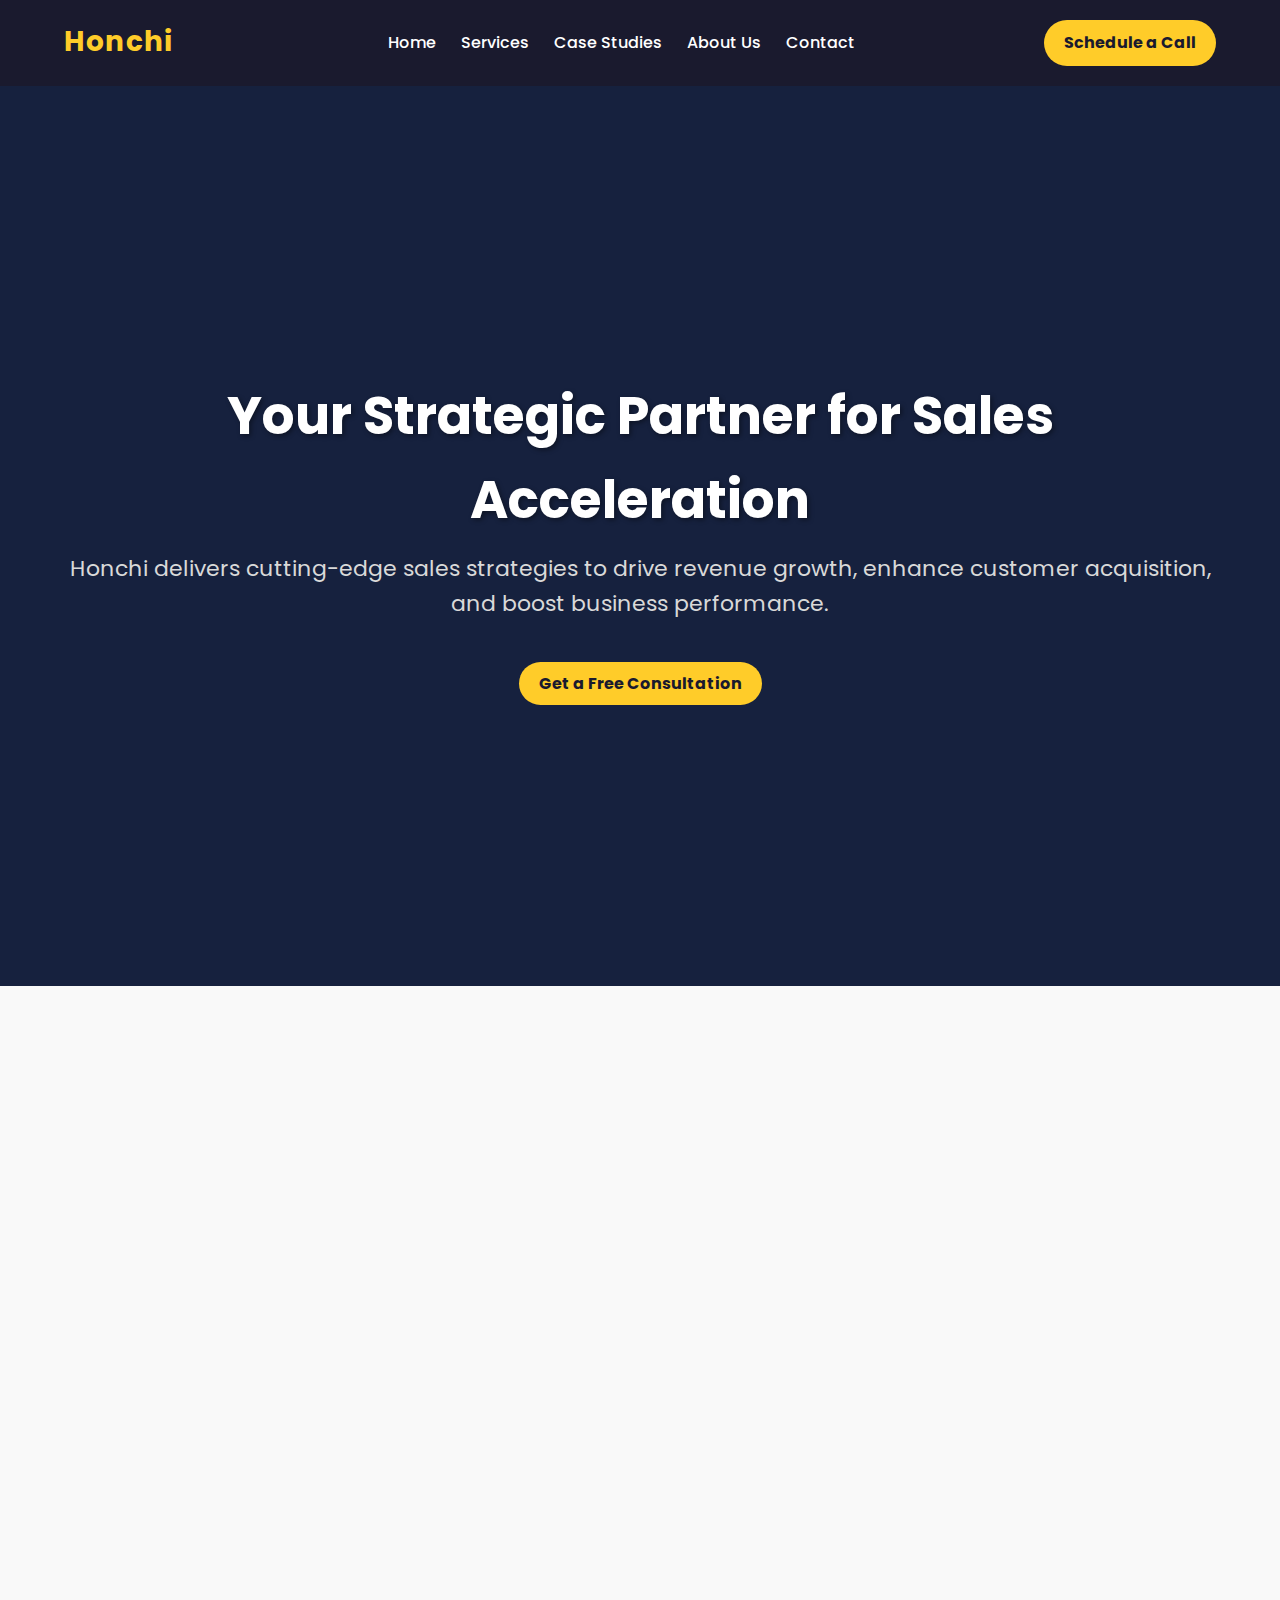
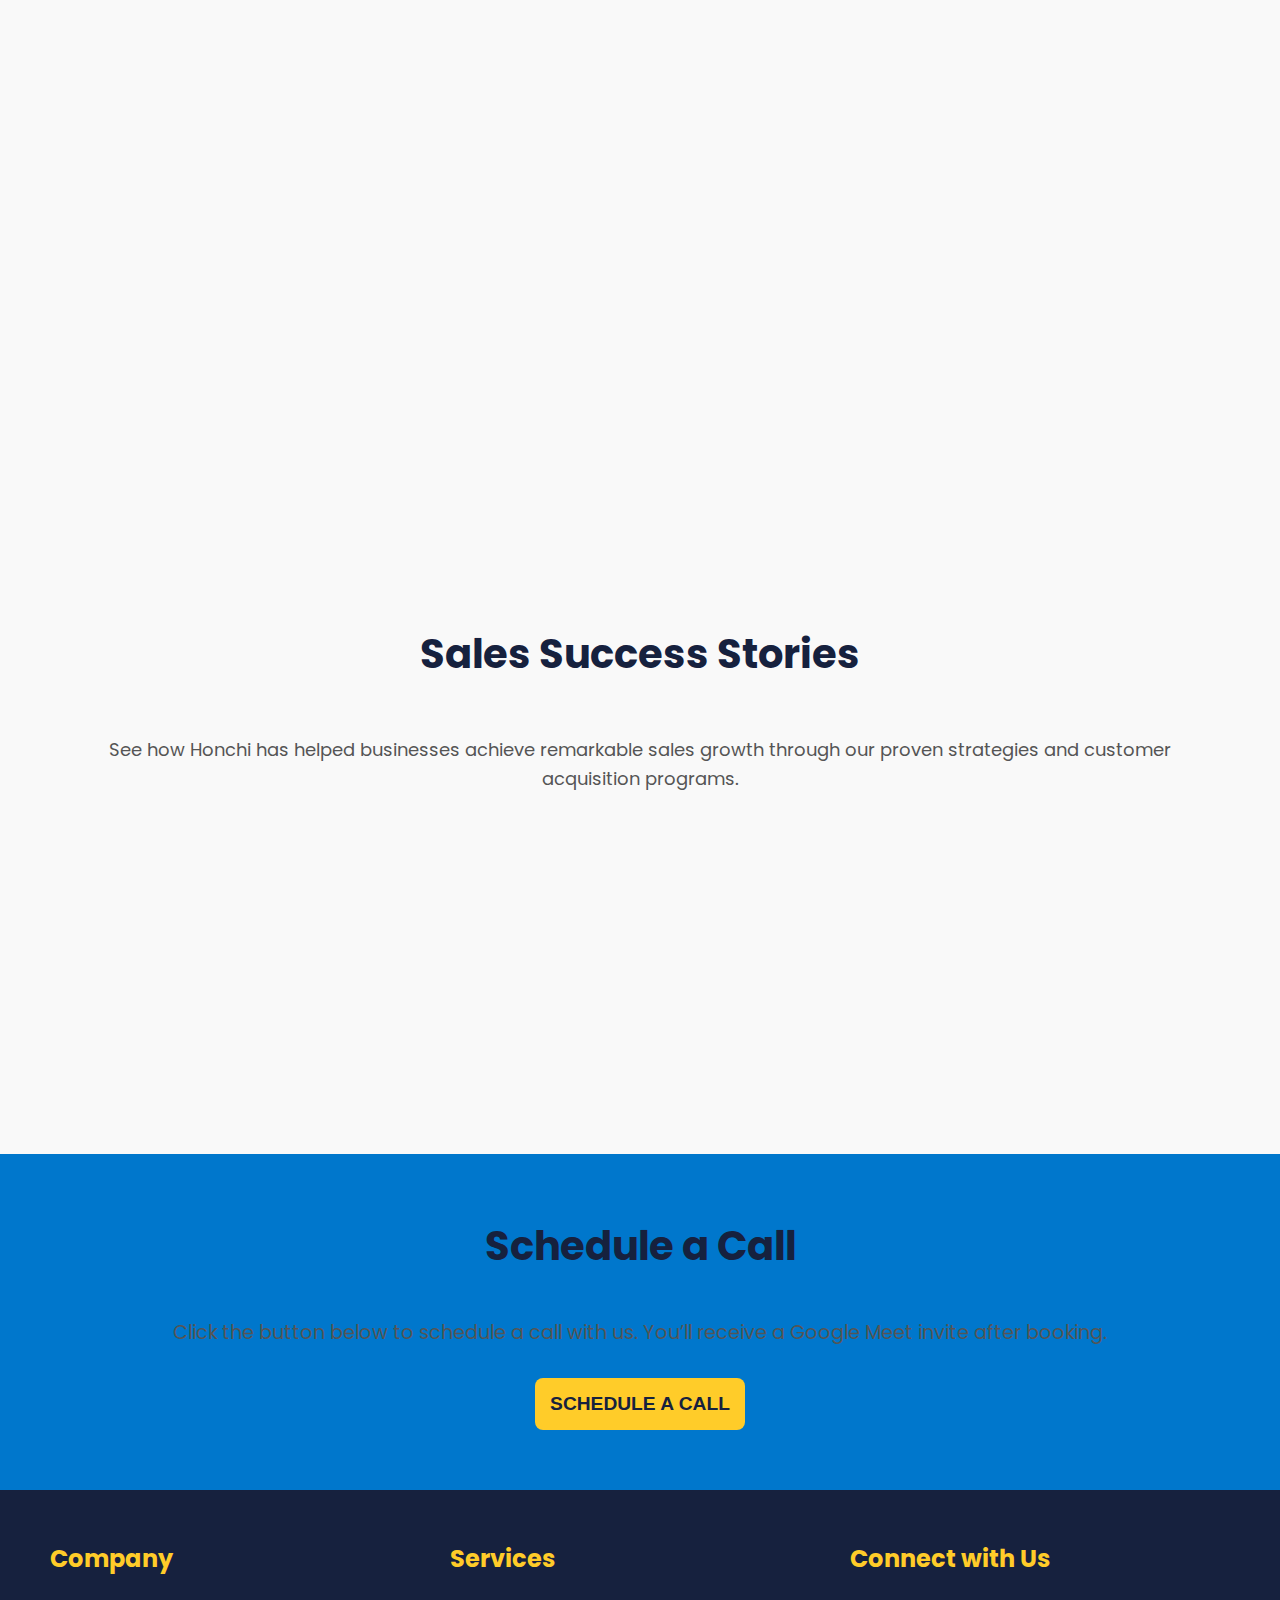
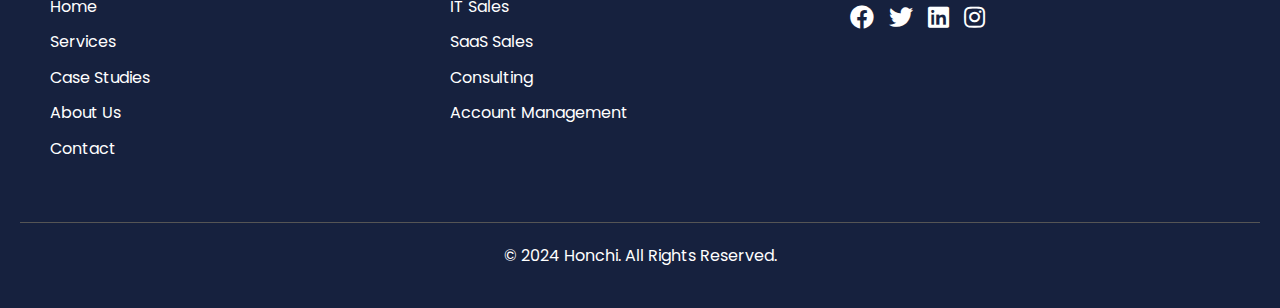
<file: index.html>
<!DOCTYPE html>
<html lang="en">
<head>
    <meta charset="UTF-8">
    <meta name="viewport" content="width=device-width, initial-scale=1.0">
    <meta name="description" content="Honchi offers tailored sales strategies to accelerate revenue growth and customer acquisition. Partner with us to boost your sales performance.">
    <meta name="keywords" content="sales strategy, customer acquisition, revenue growth, business growth, sales consulting, Honchi">
    <meta name="author" content="Honchi">
    <meta name="robots" content="index, follow">
    <meta property="og:title" content="Honchi - Sales Acceleration Experts">
    <meta property="og:description" content="Honchi delivers cutting-edge sales strategies to drive revenue growth, enhance customer acquisition, and boost business performance.">
    <meta property="og:image" content="https://honchi.netlify.app/assets/honchi-logo.png">
    <meta property="og:url" content="https://honchi.netlify.app/">
    
    <!-- Favicon -->
    <link rel="icon" href="favicon.ico" type="image/x-icon">
    
    <!-- Font Awesome for Icons -->
    <link href="https://cdnjs.cloudflare.com/ajax/libs/font-awesome/5.15.4/css/all.min.css" rel="stylesheet">
    <link href="https://fonts.googleapis.com/css2?family=Poppins:wght@400;500;600&display=swap" rel="stylesheet">
    <link rel="stylesheet" href="styles.css">
    <link href="https://cdn.jsdelivr.net/npm/aos@2.3.1/dist/aos.css" rel="stylesheet">

    <style>
        /* Global Styles */
        body {
            font-family: 'Poppins', sans-serif;
            margin: 0;
            padding: 0;
            background-color: #f9f9f9;
            color: #333;
        }

        /* Contact Us Section */
        .contact {
            background-color: #0077cc;
            color: white;
            padding: 60px 20px;
            text-align: center;
        }

        .contact h2 {
            font-size: 2.5rem;
            margin-bottom: 40px;
        }

        .contact p {
            font-size: 1.2rem;
            margin-bottom: 30px;
        }

        .contact button {
            padding: 15px;
            background-color: #ffcc29;
            border: none;
            color: #16213e;
            font-weight: bold;
            font-size: 1.2rem;
            border-radius: 8px;
            cursor: pointer;
            transition: background-color 0.3s ease;
            text-transform: uppercase;
        }

        .contact button:hover {
            background-color: #ffa500;
        }

        /* Footer Section */
        footer {
            background-color: #16213e;
            color: white;
            padding: 40px 20px;
        }

        .footer-container {
            max-width: 1200px;
            margin: 0 auto;
            display: flex;
            flex-wrap: wrap;
            justify-content: space-between;
        }

        .footer-box {
            flex: 1;
            min-width: 250px;
            margin: 10px;
        }

        .footer-box h3 {
            font-size: 1.5rem;
            color: #ffcc29;
            margin-bottom: 15px;
        }

        .footer-box ul {
            list-style: none;
            padding: 0;
        }

        .footer-box ul li {
            margin-bottom: 10px;
        }

        .footer-box ul li a {
            color: white;
            text-decoration: none;
            font-size: 1rem;
            transition: color 0.3s ease;
        }

        .footer-box ul li a:hover {
            color: #ffcc29;
        }

        .footer-socials {
            display: flex;
            gap: 15px;
            margin-top: 20px;
        }

        .footer-socials a {
            color: white;
            font-size: 1.5rem;
            transition: color 0.3s ease;
        }

        .footer-socials a:hover {
            color: #ffcc29;
        }

        .footer-bottom {
            text-align: center;
            margin-top: 40px;
            padding-top: 20px;
            border-top: 1px solid #555;
        }

        /* Responsive */
        @media (max-width: 768px) {
            .footer-container {
                flex-direction: column;
                text-align: center;
            }

            .footer-box {
                margin-bottom: 20px;
            }
        }
    </style>
</head>
<body>
    <!-- Header Section -->
    <header>
        <div class="logo">
            <h1>Honchi</h1>
        </div>
        <nav>
            <ul>
                <li><a href="#home">Home</a></li>
                <li><a href="#services">Services</a></li>
                <li><a href="#case-studies">Case Studies</a></li>
                <li><a href="#about">About Us</a></li>
                <li><a href="#contact">Contact</a></li>
            </ul>
        </nav>
        <a href="#contact" class="cta">Schedule a Call</a>
    </header>

    <!-- Hero Section -->
    <section id="home" class="hero">
        <div class="hero-img-container">
            <h1>Your Strategic Partner for Sales Acceleration</h1>
            <p>Honchi delivers cutting-edge sales strategies to drive revenue growth, enhance customer acquisition, and boost business performance.</p>
            <a href="#contact" class="cta">Get a Free Consultation</a>
        </div>
    </section>

    <!-- Services Section -->
    <section id="services" class="services" data-aos="fade-up">
        <h2>Our Sales-Driven Solutions</h2>
        <p>At Honchi, we focus on delivering powerful sales strategies that help businesses capture new markets, engage customers, and drive measurable revenue growth.</p>
        <div class="service-cards">
            <div class="card" data-aos="zoom-in">
                <i class="fas fa-chart-line service-icon"></i>
                <h3>Sales Strategy Development</h3>
                <p>We design tailored sales strategies that align with your business goals, driving sustainable revenue growth and market penetration.</p>
            </div>
            <div class="card" data-aos="zoom-in" data-aos-delay="100">
                <i class="fas fa-users service-icon"></i>
                <h3>Customer Acquisition</h3>
                <p>Our customer acquisition programs are designed to attract, engage, and convert prospects into long-term clients for your business.</p>
            </div>
            <div class="card" data-aos="zoom-in" data-aos-delay="200">
                <i class="fas fa-user-tie service-icon"></i>
                <h3>Sales Team Optimization</h3>
                <p>We help optimize your sales team's performance, providing the tools, processes, and training needed to close more deals and drive success.</p>
            </div>
            <div class="card" data-aos="zoom-in" data-aos-delay="300">
                <i class="fas fa-globe service-icon"></i>
                <h3>Market Expansion</h3>
                <p>Honchi specializes in helping businesses break into new markets and expand their presence with targeted sales strategies and market research.</p>
            </div>
        </div>
    </section>

    <!-- Case Studies Section with Circular Cards and Links -->
    <section id="case-studies" class="case-studies">
        <h2>Sales Success Stories</h2>
        <p>See how Honchi has helped businesses achieve remarkable sales growth through our proven strategies and customer acquisition programs.</p>

        <!-- Case Study 1: Emids -->
        <a href="emids-case-study.html" class="case-card" data-aos="fade-up">
            <i class="fas fa-chart-pie case-icon"></i>
            <h3>Emids</h3>
        </a>

        <!-- Case Study 2: AssureCare -->
        <a href="assurecare-case-study.html" class="case-card" data-aos="fade-up" data-aos-delay="100">
            <i class="fas fa-building case-icon"></i>
            <h3>AssureCare</h3>
        </a>

        <!-- Case Study 3: Vimio -->
        <a href="vimio-case-study.html" class="case-card" data-aos="fade-up" data-aos-delay="200">
            <i class="fas fa-briefcase case-icon"></i>
            <h3>Vimio</h3>
        </a>
    </section>

    <!-- Schedule a Call Section -->
    <section id="contact" class="contact">
        <h2>Schedule a Call</h2>
        <p>Click the button below to schedule a call with us. You’ll receive a Google Meet invite after booking.</p>
        <a href="https://cal.com/utkarsh-gupta-honchi" target="_blank">
            <button>Schedule a Call</button>
        </a>
    </section>

    <!-- Footer Section -->
    <footer>
        <div class="footer-container">
            <div class="footer-box">
                <h3>Company</h3>
                <ul>
                    <li><a href="index.html">Home</a></li>
                    <li><a href="#services">Services</a></li>
                    <li><a href="#case-studies">Case Studies</a></li>
                    <li><a href="#about">About Us</a></li>
                    <li><a href="#contact">Contact</a></li>
                </ul>
            </div>
            <div class="footer-box">
                <h3>Services</h3>
                <ul>
                    <li><a href="#">IT Sales</a></li>
                    <li><a href="#">SaaS Sales</a></li>
                    <li><a href="#">Consulting</a></li>
                    <li><a href="#">Account Management</a></li>
                </ul>
            </div>
            <div class="footer-box">
                <h3>Connect with Us</h3>
                <div class="footer-socials">
                    <a href="#"><i class="fab fa-facebook"></i></a>
                    <a href="#"><i class="fab fa-twitter"></i></a>
                    <a href="#"><i class="fab fa-linkedin"></i></a>
                    <a href="#"><i class="fab fa-instagram"></i></a>
                </div>
            </div>
        </div>
        <div class="footer-bottom">
            <p>&copy; 2024 Honchi. All Rights Reserved.</p>
        </div>
    </footer>

    <script src="https://cdn.jsdelivr.net/npm/aos@2.3.1/dist/aos.js"></script>
    <script>
        AOS.init();
    </script>
</body>
</html>
</file>
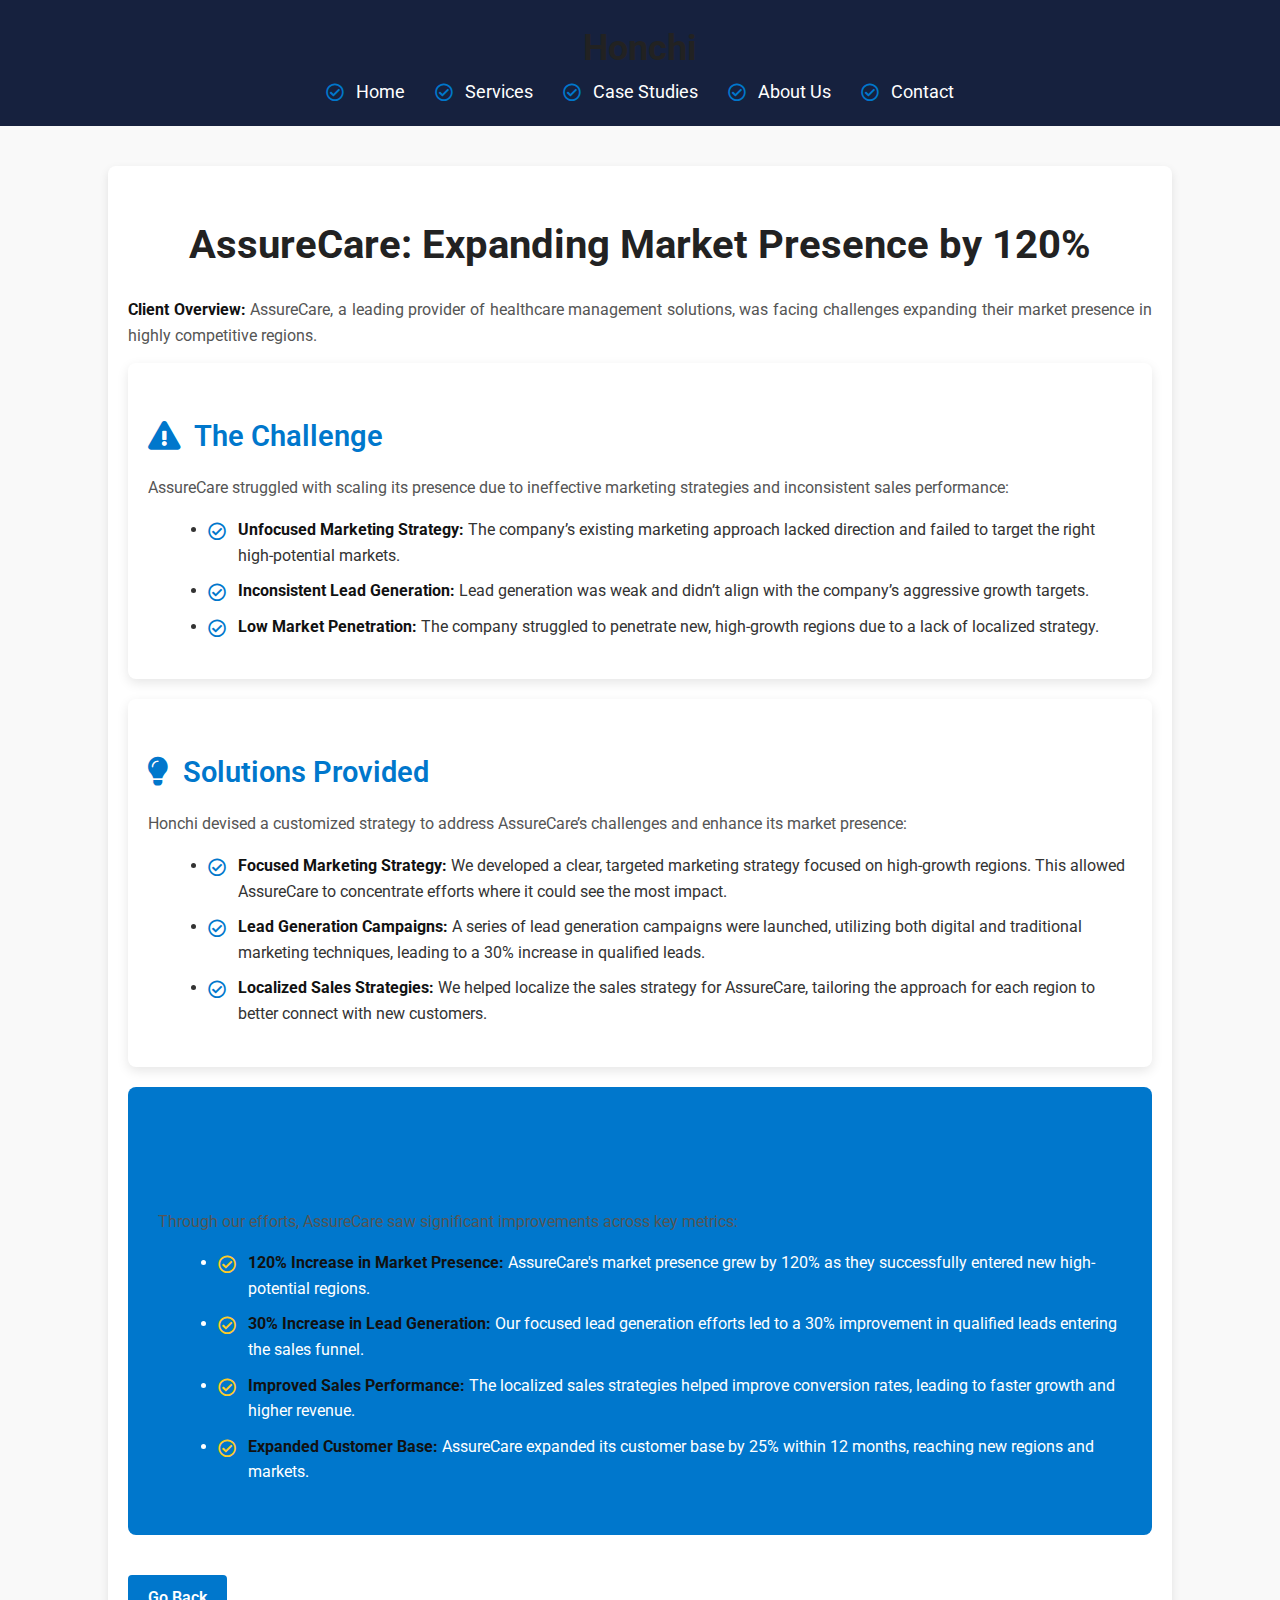
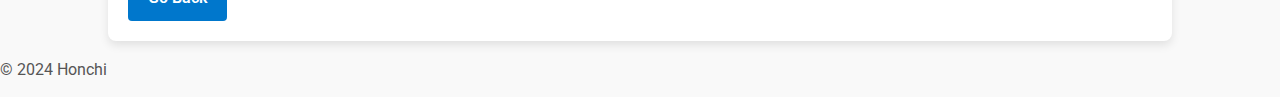
<file: assurecare-case-study.html>
<!DOCTYPE html>
<html lang="en">
<head>
    <meta charset="UTF-8">
    <meta name="viewport" content="width=device-width, initial-scale=1.0">
    <meta name="description" content="Sales Growth Case Study of AssureCare">
    <meta name="keywords" content="AssureCare, Sales Strategy, Revenue Growth">
    <meta name="author" content="Honchi">
    <title>Case Study - AssureCare | Honchi</title>
    <link href="https://cdnjs.cloudflare.com/ajax/libs/font-awesome/5.15.4/css/all.min.css" rel="stylesheet">
    <link href="https://fonts.googleapis.com/css2?family=Roboto:wght@400;500;700&display=swap" rel="stylesheet">
    <style>
        /* Global Styles */
        body {
            font-family: 'Roboto', sans-serif;
            background-color: #f9f9f9;
            margin: 0;
            padding: 0;
            line-height: 1.6;
            color: #333;
        }

        /* Container */
        .container {
            width: 80%;
            max-width: 1200px;
            margin: 0 auto;
            padding: 20px;
            background-color: white;
            box-shadow: 0 4px 10px rgba(0, 0, 0, 0.1);
            border-radius: 8px;
            margin-top: 40px;
        }

        /* Box Section for Depth */
        .box {
            background-color: white;
            box-shadow: 0 4px 12px rgba(0, 0, 0, 0.1);
            border-radius: 8px;
            padding: 20px;
            margin-bottom: 20px;
            transition: transform 0.3s ease, box-shadow 0.3s ease;
        }

        .box:hover {
            transform: translateY(-5px);
            box-shadow: 0 8px 20px rgba(0, 0, 0, 0.15);
        }

        /* Headings */
        h1 {
            font-size: 2.5rem;
            font-weight: 700;
            color: #222;
            margin-bottom: 20px;
            text-align: center;
        }

        h2 {
            font-size: 1.8rem;
            color: #0077cc;
            margin-top: 30px;
            margin-bottom: 10px;
            font-weight: 600;
        }

        h3 {
            font-size: 1.4rem;
            color: #555;
            margin-top: 20px;
            margin-bottom: 10px;
            font-weight: 500;
        }

        /* Paragraphs */
        p {
            font-size: 1rem;
            color: #555;
            margin-bottom: 15px;
            text-align: justify;
        }

        /* Emphasized Text */
        strong {
            color: #111;
        }

        /* Icons */
        i {
            color: #0077cc;
            margin-right: 8px;
        }

        /* List Styles */
        ul {
            margin-left: 20px;
            margin-bottom: 20px;
        }

        ul li {
            margin-bottom: 10px;
            position: relative;
            padding-left: 30px;
        }

        ul li::before {
            content: "\f058"; /* Font Awesome check-circle icon */
            font-family: "Font Awesome 5 Free";
            position: absolute;
            left: 0;
            top: 0;
            color: #0077cc;
            font-size: 18px;
        }

        /* Call to Action Buttons */
        .cta {
            display: inline-block;
            padding: 10px 20px;
            background-color: #0077cc;
            color: white;
            font-weight: 600;
            border-radius: 4px;
            text-align: center;
            text-decoration: none;
            margin-top: 20px;
        }

        .cta:hover {
            background-color: #005fa3;
            cursor: pointer;
        }

        /* Results Section */
        .results-section {
            background-color: #0077cc;
            color: white;
            padding: 30px;
            border-radius: 8px;
            margin-bottom: 20px;
        }

        .results-section ul li::before {
            color: #ffcc29;
        }

        /* Media Queries for Responsiveness */
        @media (max-width: 768px) {
            .container {
                width: 95%;
                padding: 10px;
            }

            h1 {
                font-size: 2rem;
            }

            h2 {
                font-size: 1.5rem;
            }

            h3 {
                font-size: 1.2rem;
            }
        }

        header {
            background-color: #16213e;
            color: white;
            padding: 20px;
            text-align: center;
        }

        header h1 {
            margin: 0;
            font-size: 36px;
        }

        nav ul {
            list-style: none;
            padding: 0;
            margin: 0;
            display: flex;
            justify-content: center;
        }

        nav ul li {
            margin: 0 15px;
        }

        nav ul li a {
            color: white;
            text-decoration: none;
            font-size: 18px;
        }
    </style>
</head>
<body>

    <header>
        <div class="logo">
            <h1>Honchi</h1>
        </div>
        <nav>
            <ul>
                <li><a href="../index.html">Home</a></li>
                <li><a href="../index.html#services">Services</a></li>
                <li><a href="../index.html#case-studies">Case Studies</a></li>
                <li><a href="../index.html#about">About Us</a></li>
                <li><a href="../index.html#contact">Contact</a></li>
            </ul>
        </nav>
    </header>

    <section class="container case-study">
        <h1>AssureCare: Expanding Market Presence by 120%</h1>
        <p><strong>Client Overview:</strong> AssureCare, a leading provider of healthcare management solutions, was facing challenges expanding their market presence in highly competitive regions.</p>

        <!-- Boxed Section for Challenges -->
        <section class="box">
            <h2><i class="fas fa-exclamation-triangle"></i> The Challenge</h2>
            <p>AssureCare struggled with scaling its presence due to ineffective marketing strategies and inconsistent sales performance:</p>
            <ul>
                <li><strong>Unfocused Marketing Strategy:</strong> The company’s existing marketing approach lacked direction and failed to target the right high-potential markets.</li>
                <li><strong>Inconsistent Lead Generation:</strong> Lead generation was weak and didn’t align with the company’s aggressive growth targets.</li>
                <li><strong>Low Market Penetration:</strong> The company struggled to penetrate new, high-growth regions due to a lack of localized strategy.</li>
            </ul>
        </section>

        <!-- Boxed Section for Solutions -->
        <section class="box">
            <h2><i class="fas fa-lightbulb"></i> Solutions Provided</h2>
            <p>Honchi devised a customized strategy to address AssureCare’s challenges and enhance its market presence:</p>
            <ul>
                <li><strong>Focused Marketing Strategy:</strong> We developed a clear, targeted marketing strategy focused on high-growth regions. This allowed AssureCare to concentrate efforts where it could see the most impact.</li>
                <li><strong>Lead Generation Campaigns:</strong> A series of lead generation campaigns were launched, utilizing both digital and traditional marketing techniques, leading to a 30% increase in qualified leads.</li>
                <li><strong>Localized Sales Strategies:</strong> We helped localize the sales strategy for AssureCare, tailoring the approach for each region to better connect with new customers.</li>
            </ul>
        </section>

        <!-- Results Section -->
        <section class="results-section">
            <h2><i class="fas fa-trophy"></i> Results</h2>
            <p>Through our efforts, AssureCare saw significant improvements across key metrics:</p>
            <ul>
                <li><strong>120% Increase in Market Presence:</strong> AssureCare's market presence grew by 120% as they successfully entered new high-potential regions.</li>
                <li><strong>30% Increase in Lead Generation:</strong> Our focused lead generation efforts led to a 30% improvement in qualified leads entering the sales funnel.</li>
                <li><strong>Improved Sales Performance:</strong> The localized sales strategies helped improve conversion rates, leading to faster growth and higher revenue.</li>
                <li><strong>Expanded Customer Base:</strong> AssureCare expanded its customer base by 25% within 12 months, reaching new regions and markets.</li>
            </ul>
        </section>

        <a href="../index.html" class="cta">Go Back</a>
    </section>

    <footer>
        <p>&copy; 2024 Honchi</p>
    </footer>

</body>
</html>
</file>
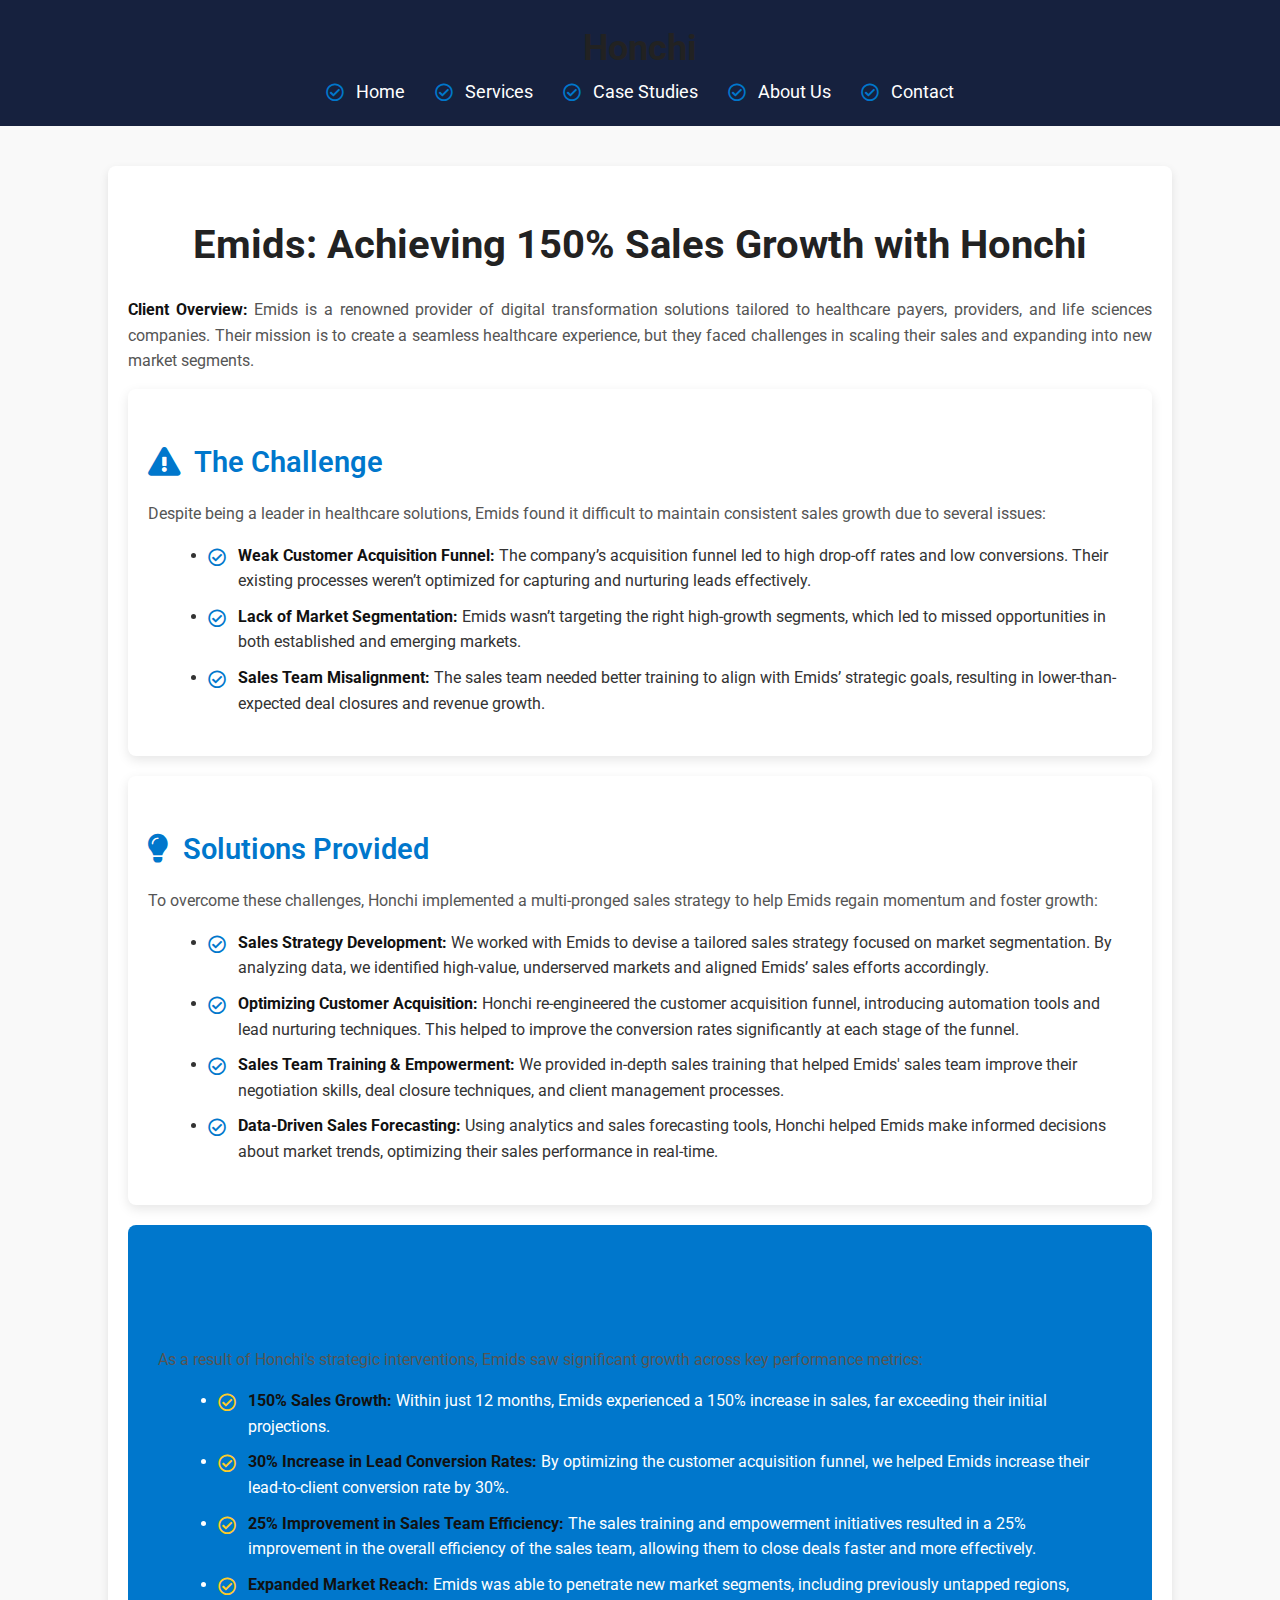
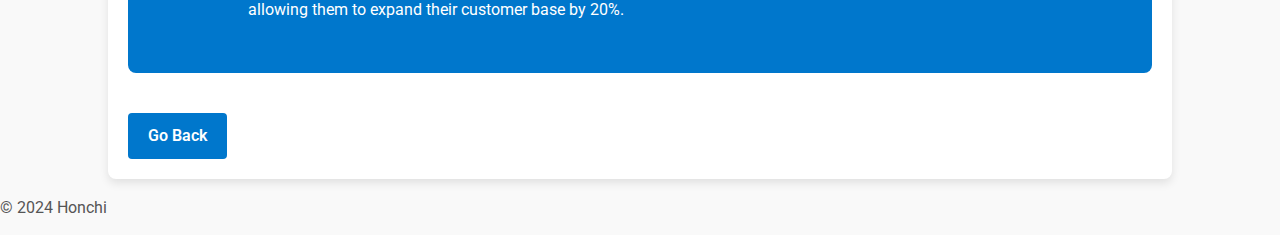
<file: emids-case-study.html>
<!DOCTYPE html>
<html lang="en">
<head>
    <meta charset="UTF-8">
    <meta name="viewport" content="width=device-width, initial-scale=1.0">
    <meta name="description" content="Sales Growth Case Study of Emids">
    <meta name="keywords" content="Emids, Sales Strategy, Revenue Growth">
    <meta name="author" content="Honchi">
    <title>Case Study - Emids | Honchi</title>
    <link href="https://cdnjs.cloudflare.com/ajax/libs/font-awesome/5.15.4/css/all.min.css" rel="stylesheet">
    <link href="https://fonts.googleapis.com/css2?family=Roboto:wght@400;500;700&display=swap" rel="stylesheet">
    <style>
        /* Global Styles */
        body {
            font-family: 'Roboto', sans-serif;
            background-color: #f9f9f9;
            margin: 0;
            padding: 0;
            line-height: 1.6;
            color: #333;
        }

        /* Container */
        .container {
            width: 80%;
            max-width: 1200px;
            margin: 0 auto;
            padding: 20px;
            background-color: white;
            box-shadow: 0 4px 10px rgba(0, 0, 0, 0.1);
            border-radius: 8px;
            margin-top: 40px;
        }

        /* Box Section for Depth */
        .box {
            background-color: white;
            box-shadow: 0 4px 12px rgba(0, 0, 0, 0.1);
            border-radius: 8px;
            padding: 20px;
            margin-bottom: 20px;
            transition: transform 0.3s ease, box-shadow 0.3s ease;
        }

        .box:hover {
            transform: translateY(-5px);
            box-shadow: 0 8px 20px rgba(0, 0, 0, 0.15);
        }

        /* Headings */
        h1 {
            font-size: 2.5rem;
            font-weight: 700;
            color: #222;
            margin-bottom: 20px;
            text-align: center;
        }

        h2 {
            font-size: 1.8rem;
            color: #0077cc;
            margin-top: 30px;
            margin-bottom: 10px;
            font-weight: 600;
        }

        h3 {
            font-size: 1.4rem;
            color: #555;
            margin-top: 20px;
            margin-bottom: 10px;
            font-weight: 500;
        }

        /* Paragraphs */
        p {
            font-size: 1rem;
            color: #555;
            margin-bottom: 15px;
            text-align: justify;
        }

        /* Emphasized Text */
        strong {
            color: #111;
        }

        /* Icons */
        i {
            color: #0077cc;
            margin-right: 8px;
        }

        /* List Styles */
        ul {
            margin-left: 20px;
            margin-bottom: 20px;
        }

        ul li {
            margin-bottom: 10px;
            position: relative;
            padding-left: 30px;
        }

        ul li::before {
            content: "\f058"; /* Font Awesome check-circle icon */
            font-family: "Font Awesome 5 Free";
            position: absolute;
            left: 0;
            top: 0;
            color: #0077cc;
            font-size: 18px;
        }

        /* Call to Action Buttons */
        .cta {
            display: inline-block;
            padding: 10px 20px;
            background-color: #0077cc;
            color: white;
            font-weight: 600;
            border-radius: 4px;
            text-align: center;
            text-decoration: none;
            margin-top: 20px;
        }

        .cta:hover {
            background-color: #005fa3;
            cursor: pointer;
        }

        /* Results Section */
        .results-section {
            background-color: #0077cc;
            color: white;
            padding: 30px;
            border-radius: 8px;
            margin-bottom: 20px;
        }

        .results-section ul li::before {
            color: #ffcc29;
        }

        /* Media Queries for Responsiveness */
        @media (max-width: 768px) {
            .container {
                width: 95%;
                padding: 10px;
            }

            h1 {
                font-size: 2rem;
            }

            h2 {
                font-size: 1.5rem;
            }

            h3 {
                font-size: 1.2rem;
            }
        }

        header {
            background-color: #16213e;
            color: white;
            padding: 20px;
            text-align: center;
        }

        header h1 {
            margin: 0;
            font-size: 36px;
        }

        nav ul {
            list-style: none;
            padding: 0;
            margin: 0;
            display: flex;
            justify-content: center;
        }

        nav ul li {
            margin: 0 15px;
        }

        nav ul li a {
            color: white;
            text-decoration: none;
            font-size: 18px;
        }
    </style>
</head>
<body>

    <header>
        <div class="logo">
            <h1>Honchi</h1>
        </div>
        <nav>
            <ul>
                <li><a href="../index.html">Home</a></li>
                <li><a href="../index.html#services">Services</a></li>
                <li><a href="../index.html#case-studies">Case Studies</a></li>
                <li><a href="../index.html#about">About Us</a></li>
                <li><a href="../index.html#contact">Contact</a></li>
            </ul>
        </nav>
    </header>

    <section class="container case-study">
        <h1>Emids: Achieving 150% Sales Growth with Honchi</h1>
        <p><strong>Client Overview:</strong> Emids is a renowned provider of digital transformation solutions tailored to healthcare payers, providers, and life sciences companies. Their mission is to create a seamless healthcare experience, but they faced challenges in scaling their sales and expanding into new market segments.</p>

        <!-- Boxed Section for Challenges -->
        <section class="box">
            <h2><i class="fas fa-exclamation-triangle"></i> The Challenge</h2>
            <p>Despite being a leader in healthcare solutions, Emids found it difficult to maintain consistent sales growth due to several issues:</p>
            <ul>
                <li><strong>Weak Customer Acquisition Funnel:</strong> The company’s acquisition funnel led to high drop-off rates and low conversions. Their existing processes weren’t optimized for capturing and nurturing leads effectively.</li>
                <li><strong>Lack of Market Segmentation:</strong> Emids wasn’t targeting the right high-growth segments, which led to missed opportunities in both established and emerging markets.</li>
                <li><strong>Sales Team Misalignment:</strong> The sales team needed better training to align with Emids’ strategic goals, resulting in lower-than-expected deal closures and revenue growth.</li>
            </ul>
        </section>

        <!-- Boxed Section for Solutions -->
        <section class="box">
            <h2><i class="fas fa-lightbulb"></i> Solutions Provided</h2>
            <p>To overcome these challenges, Honchi implemented a multi-pronged sales strategy to help Emids regain momentum and foster growth:</p>
            <ul>
                <li><strong>Sales Strategy Development:</strong> We worked with Emids to devise a tailored sales strategy focused on market segmentation. By analyzing data, we identified high-value, underserved markets and aligned Emids’ sales efforts accordingly.</li>
                <li><strong>Optimizing Customer Acquisition:</strong> Honchi re-engineered the customer acquisition funnel, introducing automation tools and lead nurturing techniques. This helped to improve the conversion rates significantly at each stage of the funnel.</li>
                <li><strong>Sales Team Training & Empowerment:</strong> We provided in-depth sales training that helped Emids' sales team improve their negotiation skills, deal closure techniques, and client management processes.</li>
                <li><strong>Data-Driven Sales Forecasting:</strong> Using analytics and sales forecasting tools, Honchi helped Emids make informed decisions about market trends, optimizing their sales performance in real-time.</li>
            </ul>
        </section>

        <!-- Results Section -->
        <section class="results-section">
            <h2><i class="fas fa-trophy"></i> Results</h2>
            <p>As a result of Honchi's strategic interventions, Emids saw significant growth across key performance metrics:</p>
            <ul>
                <li><strong>150% Sales Growth:</strong> Within just 12 months, Emids experienced a 150% increase in sales, far exceeding their initial projections.</li>
                <li><strong>30% Increase in Lead Conversion Rates:</strong> By optimizing the customer acquisition funnel, we helped Emids increase their lead-to-client conversion rate by 30%.</li>
                <li><strong>25% Improvement in Sales Team Efficiency:</strong> The sales training and empowerment initiatives resulted in a 25% improvement in the overall efficiency of the sales team, allowing them to close deals faster and more effectively.</li>
                <li><strong>Expanded Market Reach:</strong> Emids was able to penetrate new market segments, including previously untapped regions, allowing them to expand their customer base by 20%.</li>
            </ul>
        </section>

        <a href="../index.html" class="cta">Go Back</a>
    </section>

    <footer>
        <p>&copy; 2024 Honchi</p>
    </footer>

</body>
</html>
</file>
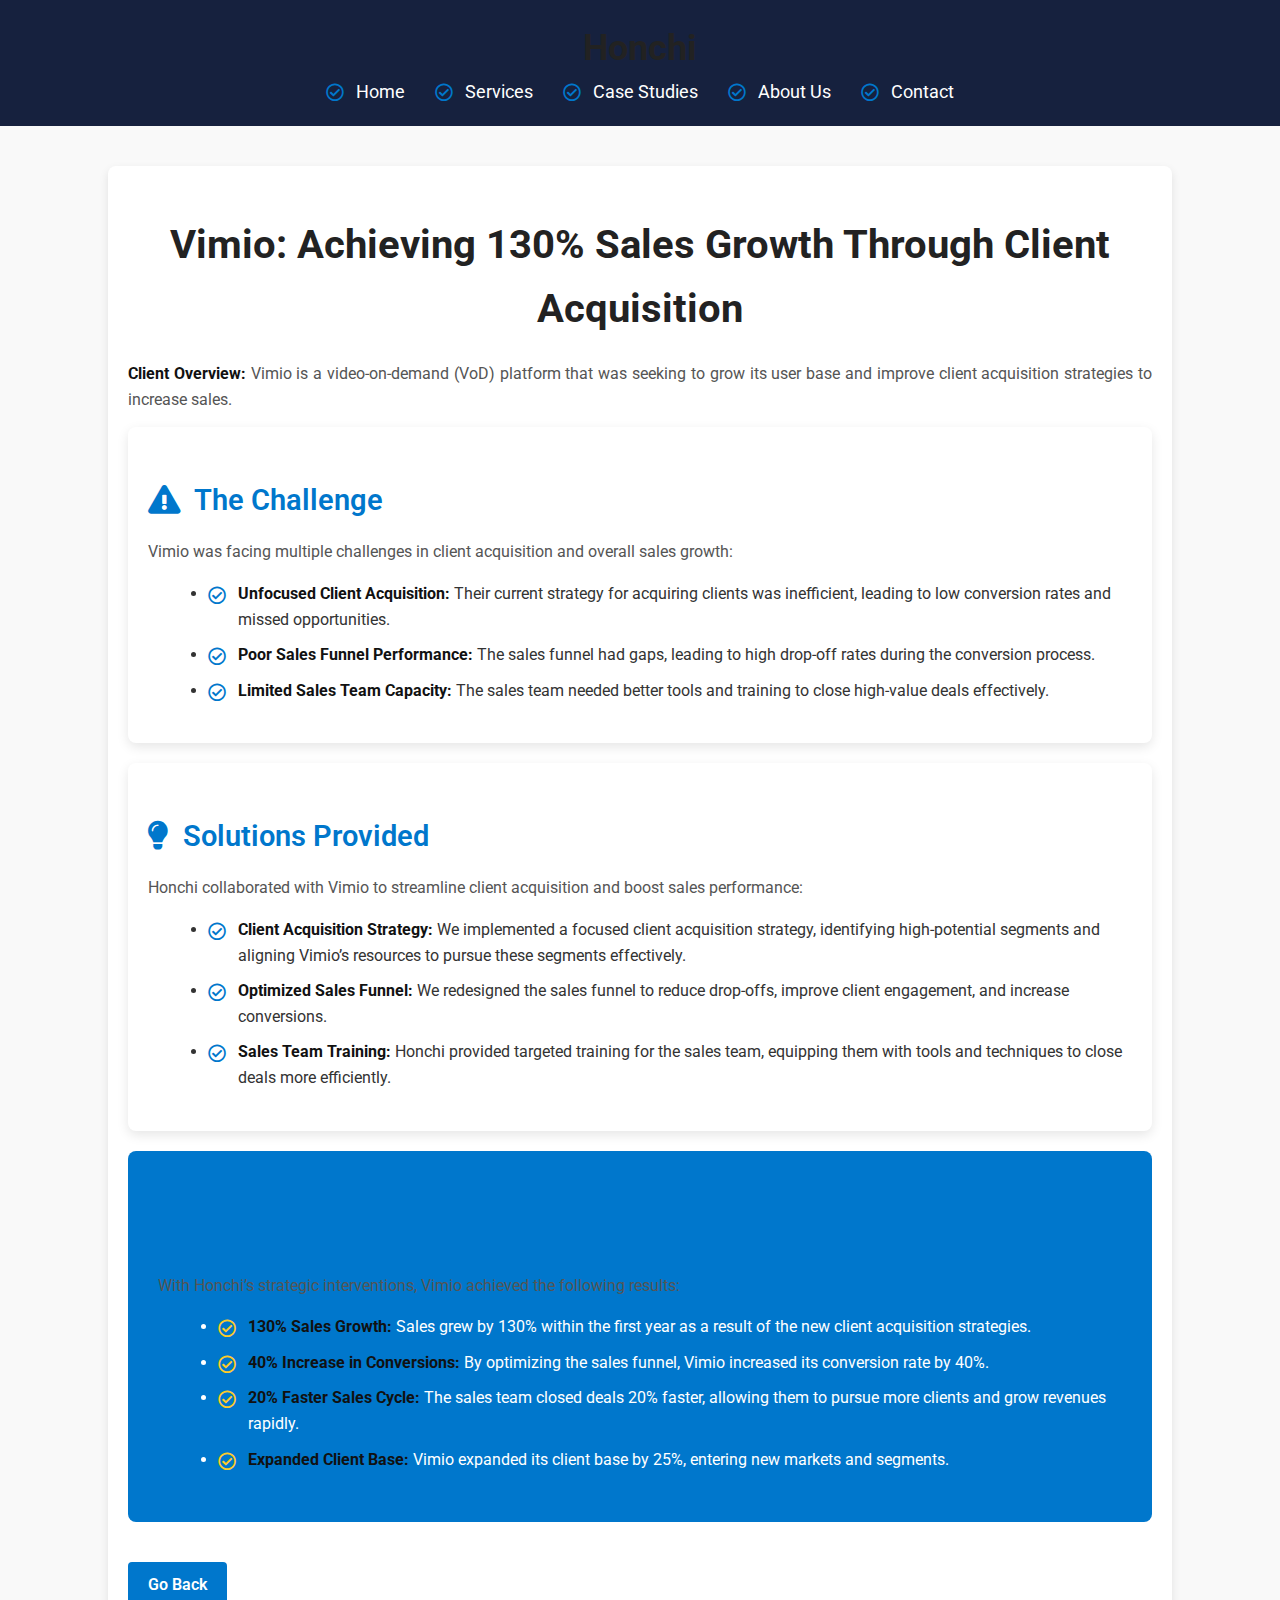
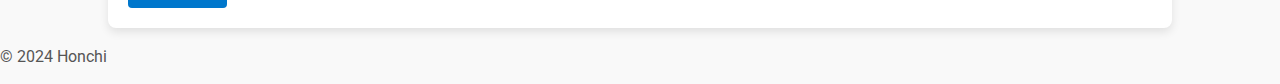
<file: vimio-case-study.html>
<!DOCTYPE html>
<html lang="en">
<head>
    <meta charset="UTF-8">
    <meta name="viewport" content="width=device-width, initial-scale=1.0">
    <meta name="description" content="Sales Growth Case Study of Vimio">
    <meta name="keywords" content="Vimio, Sales Strategy, Client Acquisition">
    <meta name="author" content="Honchi">
    <title>Case Study - Vimio | Honchi</title>
    <link href="https://cdnjs.cloudflare.com/ajax/libs/font-awesome/5.15.4/css/all.min.css" rel="stylesheet">
    <link href="https://fonts.googleapis.com/css2?family=Roboto:wght@400;500;700&display=swap" rel="stylesheet">
    <style>
        /* Global Styles */
        body {
            font-family: 'Roboto', sans-serif;
            background-color: #f9f9f9;
            margin: 0;
            padding: 0;
            line-height: 1.6;
            color: #333;
        }

        /* Container */
        .container {
            width: 80%;
            max-width: 1200px;
            margin: 0 auto;
            padding: 20px;
            background-color: white;
            box-shadow: 0 4px 10px rgba(0, 0, 0, 0.1);
            border-radius: 8px;
            margin-top: 40px;
        }

        /* Box Section for Depth */
        .box {
            background-color: white;
            box-shadow: 0 4px 12px rgba(0, 0, 0, 0.1);
            border-radius: 8px;
            padding: 20px;
            margin-bottom: 20px;
            transition: transform 0.3s ease, box-shadow 0.3s ease;
        }

        .box:hover {
            transform: translateY(-5px);
            box-shadow: 0 8px 20px rgba(0, 0, 0, 0.15);
        }

        /* Headings */
        h1 {
            font-size: 2.5rem;
            font-weight: 700;
            color: #222;
            margin-bottom: 20px;
            text-align: center;
        }

        h2 {
            font-size: 1.8rem;
            color: #0077cc;
            margin-top: 30px;
            margin-bottom: 10px;
            font-weight: 600;
        }

        h3 {
            font-size: 1.4rem;
            color: #555;
            margin-top: 20px;
            margin-bottom: 10px;
            font-weight: 500;
        }

        /* Paragraphs */
        p {
            font-size: 1rem;
            color: #555;
            margin-bottom: 15px;
            text-align: justify;
        }

        /* Emphasized Text */
        strong {
            color: #111;
        }

        /* Icons */
        i {
            color: #0077cc;
            margin-right: 8px;
        }

        /* List Styles */
        ul {
            margin-left: 20px;
            margin-bottom: 20px;
        }

        ul li {
            margin-bottom: 10px;
            position: relative;
            padding-left: 30px;
        }

        ul li::before {
            content: "\f058"; /* Font Awesome check-circle icon */
            font-family: "Font Awesome 5 Free";
            position: absolute;
            left: 0;
            top: 0;
            color: #0077cc;
            font-size: 18px;
        }

        /* Call to Action Buttons */
        .cta {
            display: inline-block;
            padding: 10px 20px;
            background-color: #0077cc;
            color: white;
            font-weight: 600;
            border-radius: 4px;
            text-align: center;
            text-decoration: none;
            margin-top: 20px;
        }

        .cta:hover {
            background-color: #005fa3;
            cursor: pointer;
        }

        /* Results Section */
        .results-section {
            background-color: #0077cc;
            color: white;
            padding: 30px;
            border-radius: 8px;
            margin-bottom: 20px;
        }

        .results-section ul li::before {
            color: #ffcc29;
        }

        /* Media Queries for Responsiveness */
        @media (max-width: 768px) {
            .container {
                width: 95%;
                padding: 10px;
            }

            h1 {
                font-size: 2rem;
            }

            h2 {
                font-size: 1.5rem;
            }

            h3 {
                font-size: 1.2rem;
            }
        }

        header {
            background-color: #16213e;
            color: white;
            padding: 20px;
            text-align: center;
        }

        header h1 {
            margin: 0;
            font-size: 36px;
        }

        nav ul {
            list-style: none;
            padding: 0;
            margin: 0;
            display: flex;
            justify-content: center;
        }

        nav ul li {
            margin: 0 15px;
        }

        nav ul li a {
            color: white;
            text-decoration: none;
            font-size: 18px;
        }
    </style>
</head>
<body>

    <header>
        <div class="logo">
            <h1>Honchi</h1>
        </div>
        <nav>
            <ul>
                <li><a href="../index.html">Home</a></li>
                <li><a href="../index.html#services">Services</a></li>
                <li><a href="../index.html#case-studies">Case Studies</a></li>
                <li><a href="../index.html#about">About Us</a></li>
                <li><a href="../index.html#contact">Contact</a></li>
            </ul>
        </nav>
    </header>

    <section class="container case-study">
        <h1>Vimio: Achieving 130% Sales Growth Through Client Acquisition</h1>
        <p><strong>Client Overview:</strong> Vimio is a video-on-demand (VoD) platform that was seeking to grow its user base and improve client acquisition strategies to increase sales.</p>

        <!-- Boxed Section for Challenges -->
        <section class="box">
            <h2><i class="fas fa-exclamation-triangle"></i> The Challenge</h2>
            <p>Vimio was facing multiple challenges in client acquisition and overall sales growth:</p>
            <ul>
                <li><strong>Unfocused Client Acquisition:</strong> Their current strategy for acquiring clients was inefficient, leading to low conversion rates and missed opportunities.</li>
                <li><strong>Poor Sales Funnel Performance:</strong> The sales funnel had gaps, leading to high drop-off rates during the conversion process.</li>
                <li><strong>Limited Sales Team Capacity:</strong> The sales team needed better tools and training to close high-value deals effectively.</li>
            </ul>
        </section>

        <!-- Boxed Section for Solutions -->
        <section class="box">
            <h2><i class="fas fa-lightbulb"></i> Solutions Provided</h2>
            <p>Honchi collaborated with Vimio to streamline client acquisition and boost sales performance:</p>
            <ul>
                <li><strong>Client Acquisition Strategy:</strong> We implemented a focused client acquisition strategy, identifying high-potential segments and aligning Vimio’s resources to pursue these segments effectively.</li>
                <li><strong>Optimized Sales Funnel:</strong> We redesigned the sales funnel to reduce drop-offs, improve client engagement, and increase conversions.</li>
                <li><strong>Sales Team Training:</strong> Honchi provided targeted training for the sales team, equipping them with tools and techniques to close deals more efficiently.</li>
            </ul>
        </section>

        <!-- Results Section -->
        <section class="results-section">
            <h2><i class="fas fa-trophy"></i> Results</h2>
            <p>With Honchi’s strategic interventions, Vimio achieved the following results:</p>
            <ul>
                <li><strong>130% Sales Growth:</strong> Sales grew by 130% within the first year as a result of the new client acquisition strategies.</li>
                <li><strong>40% Increase in Conversions:</strong> By optimizing the sales funnel, Vimio increased its conversion rate by 40%.</li>
                <li><strong>20% Faster Sales Cycle:</strong> The sales team closed deals 20% faster, allowing them to pursue more clients and grow revenues rapidly.</li>
                <li><strong>Expanded Client Base:</strong> Vimio expanded its client base by 25%, entering new markets and segments.</li>
            </ul>
        </section>

        <a href="../index.html" class="cta">Go Back</a>
    </section>

    <footer>
        <p>&copy; 2024 Honchi</p>
    </footer>

</body>
</html>
</file>
<file: styles.css>
/* Global Styles */
* {
    margin: 0;
    padding: 0;
    box-sizing: border-box;
}

body {
    font-family: 'Poppins', sans-serif;
    line-height: 1.6;
    background-color: #f7f9fc;
    color: #333;
    scroll-behavior: smooth;
}

/* Header Styles */
header {
    display: flex;
    justify-content: space-between;
    align-items: center;
    padding: 20px 5%;
    background-color: #1a1a2e;
    color: white;
    position: sticky;
    top: 0;
    z-index: 1000;
}

header h1 {
    font-size: 28px;
    color: #ffcc29;
    letter-spacing: 1.2px;
}

header ul {
    list-style: none;
    display: flex;
}

header ul li {
    margin-left: 25px;
}

header ul li a {
    color: white;
    text-decoration: none;
    font-size: 16px;
    font-weight: 500;
    transition: color 0.3s ease;
}

header ul li a:hover {
    color: #ffcc29;
}

.cta {
    background-color: #ffcc29;
    padding: 10px 20px;
    color: #1a1a2e;
    text-decoration: none;
    border-radius: 30px;
    font-weight: bold;
    transition: background-color 0.3s ease, transform 0.3s ease;
}

.cta:hover {
    background-color: #ffa500;
    transform: scale(1.1);
}

/* Hero Section */
.hero {
    height: 100vh;
    background-color: #16213e;
    color: white;
    display: flex;
    align-items: center;
    justify-content: center;
    text-align: center;
}

.hero h1 {
    font-size: 52px;
    text-shadow: 2px 2px 5px rgba(0, 0, 0, 0.4);
}

.hero p {
    font-size: 22px;
    margin-top: 10px;
    color: #d9d9d9;
}

/* Section Styles */
section {
    padding: 100px 5%;
    text-align: center;
}

section h2 {
    font-size: 40px;
    margin-bottom: 50px;
    color: #16213e;
}

section p {
    font-size: 18px;
    margin-bottom: 50px;
    color: #555;
}

/* Service Cards */
.service-cards {
    display: flex;
    justify-content: center;
    flex-wrap: wrap;
}

.card {
    background-color: #fff;
    margin: 15px;
    padding: 30px;
    border-radius: 20px;
    box-shadow: 0 10px 20px rgba(0, 0, 0, 0.1);
    transition: transform 0.3s ease, box-shadow 0.3s ease;
    flex: 1 1 300px;
}

.card:hover {
    transform: translateY(-10px) scale(1.05);
    box-shadow: 0 15px 30px rgba(0, 0, 0, 0.2);
}

.card h3 {
    font-size: 24px;
    color: #16213e;
    margin-bottom: 15px;
}

.card p {
    font-size: 16px;
    color: #666;
}

/* Service Icons */
.service-icon {
    font-size: 48px;
    color: #ffcc29;
    margin-bottom: 20px;
}

/* Case Studies Section */
.case-studies {
    display: flex;
    justify-content: center;
    align-items: center;
    flex-wrap: wrap;
}

.case-card {
    background-color: #ffcc29;
    color: #1a1a2e;
    width: 180px;
    height: 180px;
    margin: 15px;
    border-radius: 50%; /* Circular shape */
    box-shadow: 0 10px 20px rgba(0, 0, 0, 0.1);
    transition: transform 0.3s ease, box-shadow 0.3s ease;
    display: flex;
    flex-direction: column;
    justify-content: center;
    align-items: center;
    text-align: center;
    text-decoration: none;
}

.case-card:hover {
    transform: translateY(-10px);
    box-shadow: 0 15px 25px rgba(0, 0, 0, 0.2);
}

.case-card h3 {
    font-size: 16px;
    margin-top: 10px;
}

.case-card p {
    font-size: 14px;
    color: #1a1a2e;
    display: none;
}

/* Case Study Icons */
.case-icon {
    font-size: 48px;
    color: #1a1a2e;
}

/* Responsive Design for Smaller Screens */
@media (max-width: 768px) {
    .hero h1 {
        font-size: 36px;
    }

    .hero p {
        font-size: 18px;
    }

    .case-studies {
        flex-direction: column; /* Stack vertically on smaller screens */
    }

    .case-card {
        width: 140px;
        height: 140px;
    }

    .case-card h3 {
        font-size: 14px;
    }

    .case-icon {
        font-size: 36px;
    }
}
</file>
